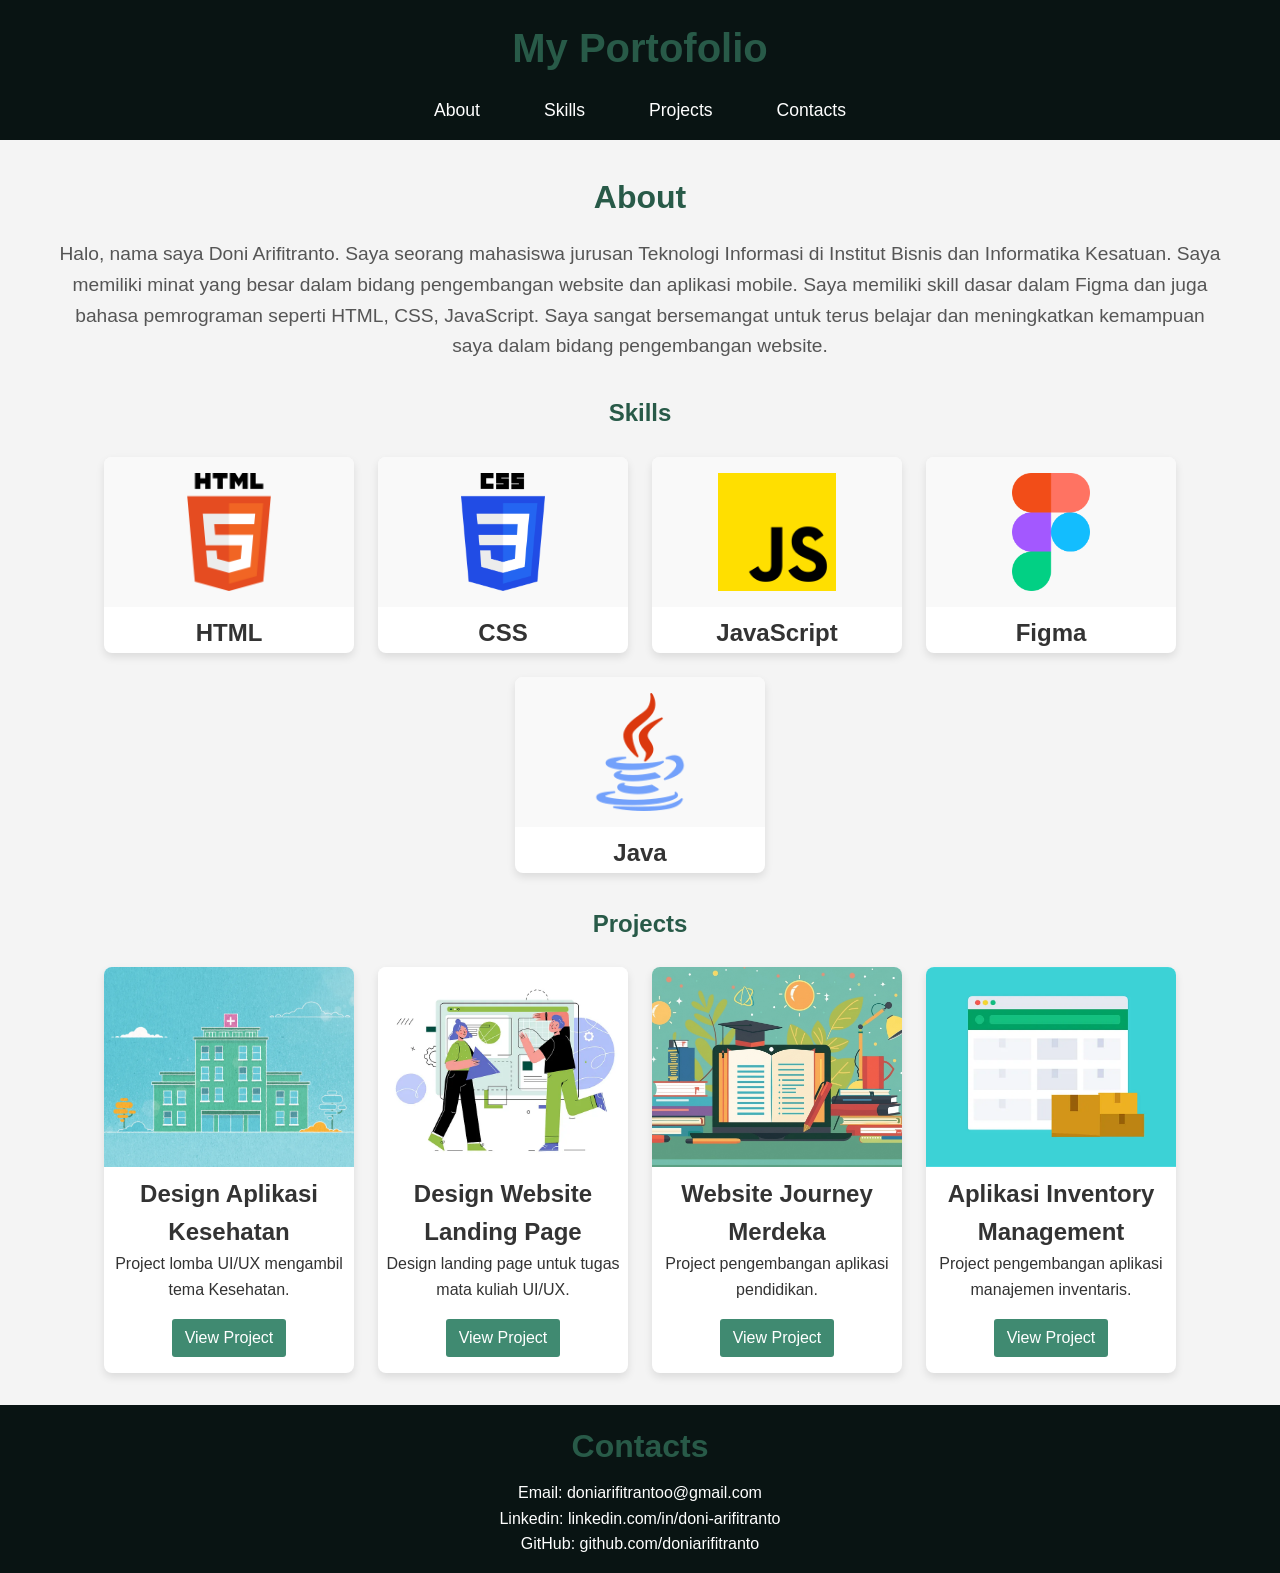
<file: my-portofolio/index.html>
<!DOCTYPE html>
<html lang="en">
<head>
    <meta charset="UTF-8">
    <meta name="viewport" content="width=device-width, initial-scale=1.0">
    <title>Document</title>
    <link rel="stylesheet" href="css/style.css">
</head>
<body>
    <header>
        <h1>
            My Portofolio
        </h1>
        <nav>
            <ul>
                <li><a href="#about">About</a></li>
                <li><a href="#skills">Skills</a></li>
                <li><a href="#projects">Projects</a></li>
                <li><a href="#contacts">Contacts</a></li>
            </ul>
        </nav>
    </header>

    <section id="about">
        <h1>
            About 
        </h1>
        <p>
            Halo, nama saya Doni Arifitranto. Saya seorang mahasiswa jurusan Teknologi Informasi di Institut Bisnis dan Informatika Kesatuan.
            Saya memiliki minat yang besar dalam bidang pengembangan website dan aplikasi mobile. Saya memiliki skill dasar dalam Figma dan juga bahasa pemrograman seperti HTML, CSS, JavaScript.
            Saya sangat bersemangat untuk terus belajar dan meningkatkan kemampuan saya dalam bidang pengembangan website.
        </p>
    </section>

    <section id="skills">
        <h1>
            Skills 
        </h1>
        <div class="card">
            <img src="/my-portofolio/image/html logo.png" alt="HTML">
            <div class="card-content">
                <h2>HTML</h2>
            </div>
        </div>
        <div class="card">
            <img src="/my-portofolio/image/css logo.png" alt="CSS">
            <div class="card-content">
                <h2>CSS</h2>
            </div>
        </div>
        <div class="card">
            <img src="/my-portofolio/image/js.png" alt="JavaScript">
            <div class="card-content">
                <h2>JavaScript</h2>
            </div>
        </div>
        <div class="card">
            <img src="/my-portofolio/image/figma logo.png" alt="Figma">
            <div class="card-content">
                <h2>Figma</h2>
            </div>
        </div>
        <div class="card">
            <img src="/my-portofolio/image/java.png" alt="Java">
            <div class="card-content">
                <h2>Java</h2>
            </div>
        </div>
    </section>

    <section id="projects">
        <h1>
            Projects
        </h1>
        <div class="card">
            <img src="/my-portofolio/image/hospital.webp" alt="">
            <div class="card-content">
                <h2>Design Aplikasi Kesehatan</h2>
                <p>Project lomba UI/UX mengambil tema Kesehatan.</p>
                <a href="https://www.figma.com/proto/XT4d7ZsaMY0x9Vaw24qIdd/Kesehatan?node-id=12-29&t=7eM7SdXX2R5nFGb5-1" class="button" target="_blank">View Project</a>
            </div>
        </div>
        <div class="card">
            <img src="/my-portofolio/image/website-illustration.webp" alt="">
            <div class="card-content">
                <h2>Design Website Landing Page</h2>
                <p>Design landing page untuk tugas mata kuliah UI/UX.</p>
                <a href="https://www.figma.com/proto/zUsUNqKwSSJVASJZT3WgbX/Untitled?node-id=77-37&t=q33mMpjvuIfY9hZw-1" class="button" target="_blank">View Project</a>
            </div>
        </div>
        <div class="card">
            <img src="/my-portofolio/image/education.png" alt="">
            <div class="card-content">
                <h2>Website Journey Merdeka</h2>
                <p>Project pengembangan aplikasi pendidikan.</p>
                <a href="https://github.com/doniarifitranto/JourneyMerdeka" class="button" target="_blank">View Project</a>
            </div>
        </div>
        <div class="card">
            <img src="/my-portofolio/image/inventory-management.webp" alt="">
            <div class="card-content">
                <h2>Aplikasi Inventory Management</h2>
                <p>Project pengembangan aplikasi manajemen inventaris.</p>
                <a href="https://github.com/doniarifitranto/UAS-PBO-TI-24-PA-242310011" class="button" target="_blank">View Project</a>
            </div>
        </div>
    </section>

    <footer id="contacts">
        <h1>
            Contacts 
        </h1>
        <ul>
            <li>Email: doniarifitrantoo@gmail.com</li>
            <li>Linkedin: linkedin.com/in/doni-arifitranto</li>
            <li>GitHub: github.com/doniarifitranto</li>
        </ul>
    </footer>
</body>
</html>
</file>
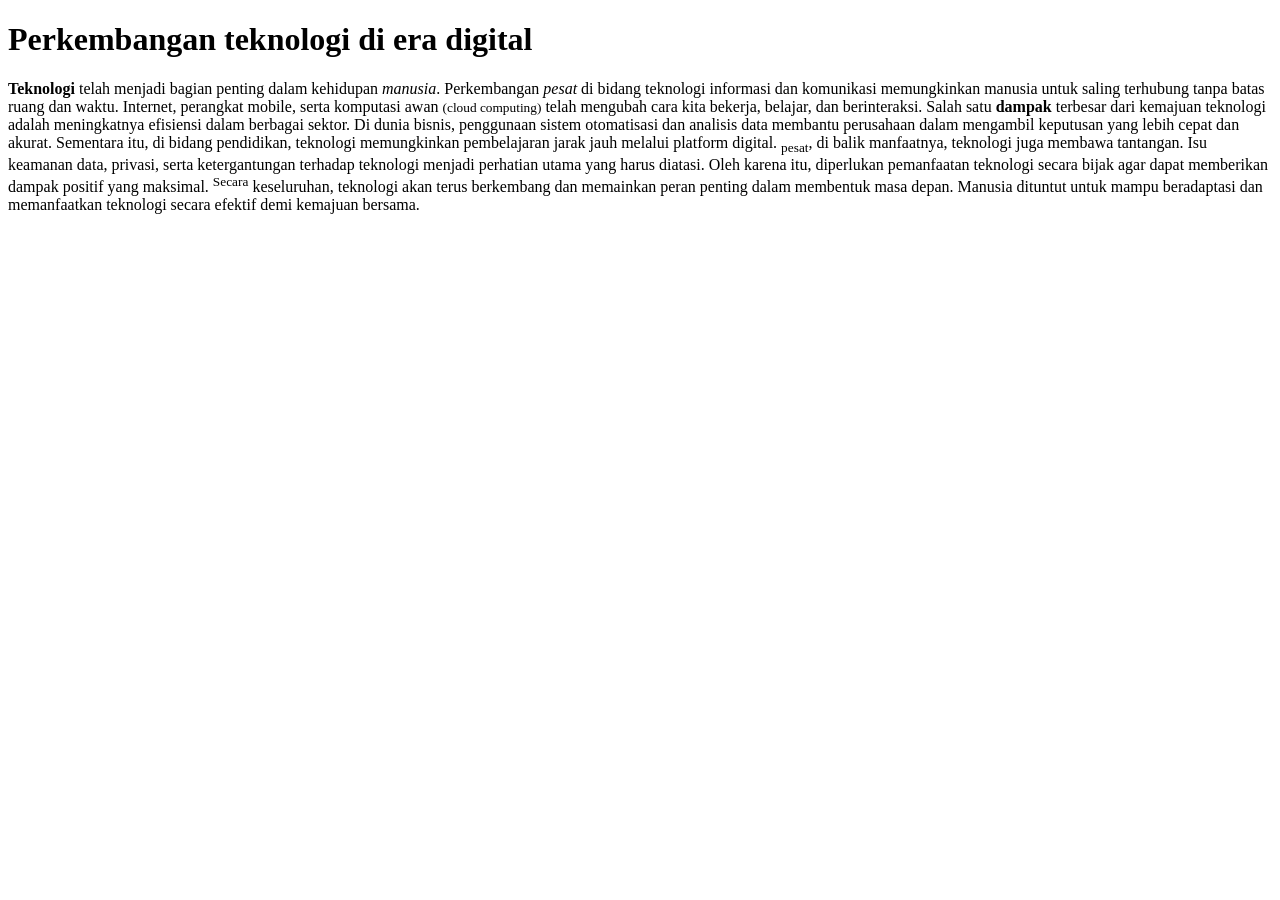
<file: latihan1.html>
<!DOCTYPE html>
<html lang="en">
<head>
    <meta charset="UTF-8">
    <meta name="viewport" content="width=device-width, initial-scale=1.0">
    <title>Latihan 1</title>
</head>
<body>
    <h1>Perkembangan teknologi di era digital</h1>
    <p>
        <b>Teknologi</b> telah menjadi bagian penting dalam kehidupan <i>manusia</i>. Perkembangan <em>pesat</em> di bidang teknologi informasi dan komunikasi memungkinkan manusia untuk saling terhubung tanpa batas ruang dan waktu. Internet, perangkat mobile, serta komputasi awan <small>(cloud computing)</small> telah mengubah cara kita bekerja, belajar, dan berinteraksi.
        Salah satu <b>dampak</b> terbesar dari kemajuan teknologi adalah meningkatnya efisiensi dalam berbagai sektor. Di dunia bisnis, penggunaan sistem otomatisasi dan analisis data membantu perusahaan dalam mengambil keputusan yang lebih cepat dan akurat. Sementara itu, di bidang pendidikan, teknologi memungkinkan pembelajaran jarak jauh melalui platform digital.
        <sub>pesat</sub>, di balik manfaatnya, teknologi juga membawa tantangan. Isu keamanan data, privasi, serta ketergantungan terhadap teknologi menjadi perhatian utama yang harus diatasi. Oleh karena itu, diperlukan pemanfaatan teknologi secara bijak agar dapat memberikan dampak positif yang maksimal.
        <sup>Secara</sup> keseluruhan, teknologi akan terus berkembang dan memainkan peran penting dalam membentuk masa depan. Manusia dituntut untuk mampu beradaptasi dan memanfaatkan teknologi secara efektif demi kemajuan bersama.
    </p>
</body>
</html>
</file>
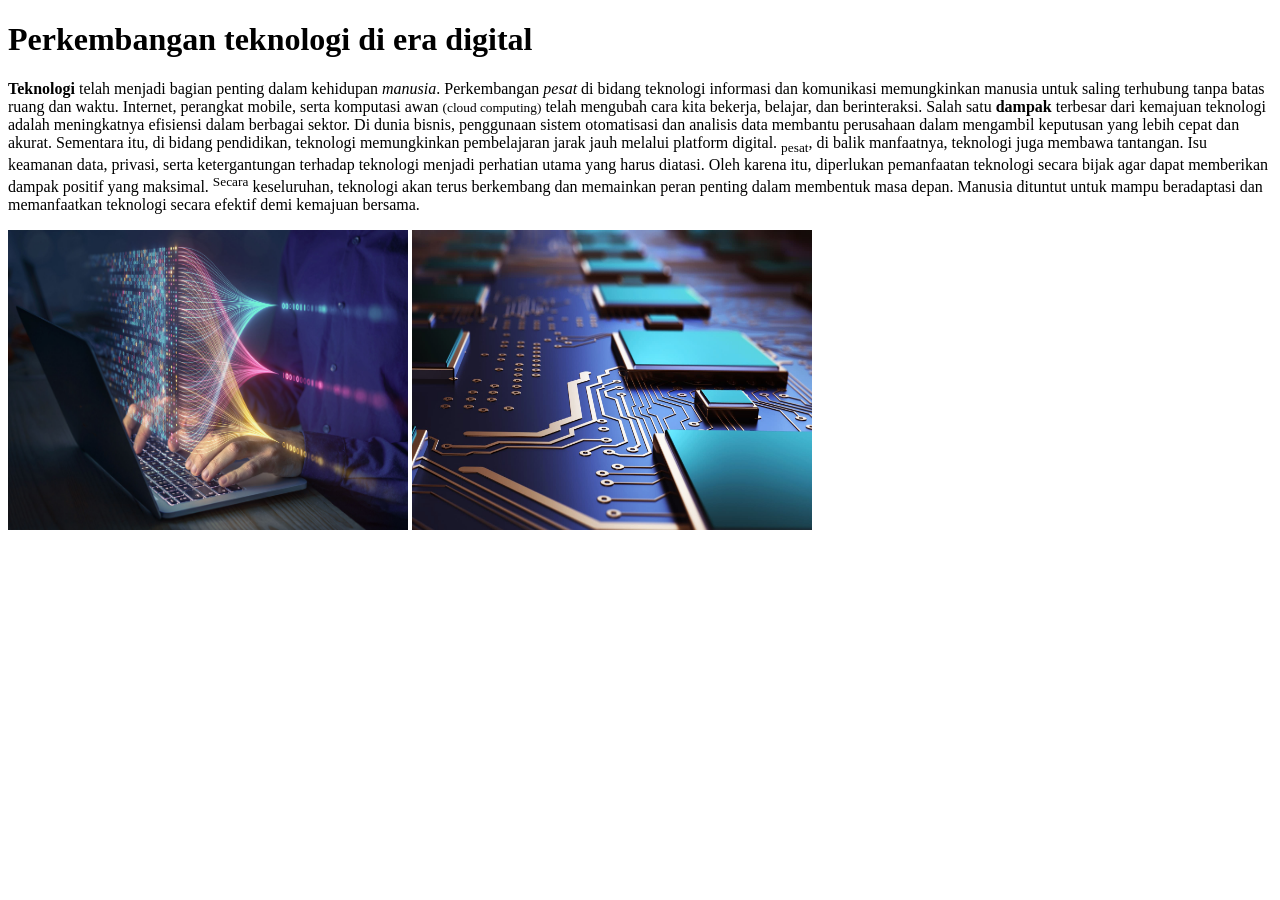
<file: latihan2.html>
<!DOCTYPE html>
<html lang="en">
<head>
    <meta charset="UTF-8">
    <meta name="viewport" content="width=device-width, initial-scale=1.0">
    <title>Latihan 2</title>
</head>
<body>
   
    <h1>Perkembangan teknologi di era digital</h1>
    <p>
        <b>Teknologi</b> telah menjadi bagian penting dalam kehidupan <i>manusia</i>. Perkembangan <em>pesat</em> di bidang teknologi informasi dan komunikasi memungkinkan manusia untuk saling terhubung tanpa batas ruang dan waktu. Internet, perangkat mobile, serta komputasi awan <small>(cloud computing)</small> telah mengubah cara kita bekerja, belajar, dan berinteraksi.
        Salah satu <b>dampak</b> terbesar dari kemajuan teknologi adalah meningkatnya efisiensi dalam berbagai sektor. Di dunia bisnis, penggunaan sistem otomatisasi dan analisis data membantu perusahaan dalam mengambil keputusan yang lebih cepat dan akurat. Sementara itu, di bidang pendidikan, teknologi memungkinkan pembelajaran jarak jauh melalui platform digital.
        <sub>pesat</sub>, di balik manfaatnya, teknologi juga membawa tantangan. Isu keamanan data, privasi, serta ketergantungan terhadap teknologi menjadi perhatian utama yang harus diatasi. Oleh karena itu, diperlukan pemanfaatan teknologi secara bijak agar dapat memberikan dampak positif yang maksimal.
        <sup>Secara</sup> keseluruhan, teknologi akan terus berkembang dan memainkan peran penting dalam membentuk masa depan. Manusia dituntut untuk mampu beradaptasi dan memanfaatkan teknologi secara efektif demi kemajuan bersama.
    </p>

     <img src="/images/tech.jpg" width="400" height="300">
     <img src="/images/tech2.jpg" width="400" height="300">

</body>
</html>
</file>
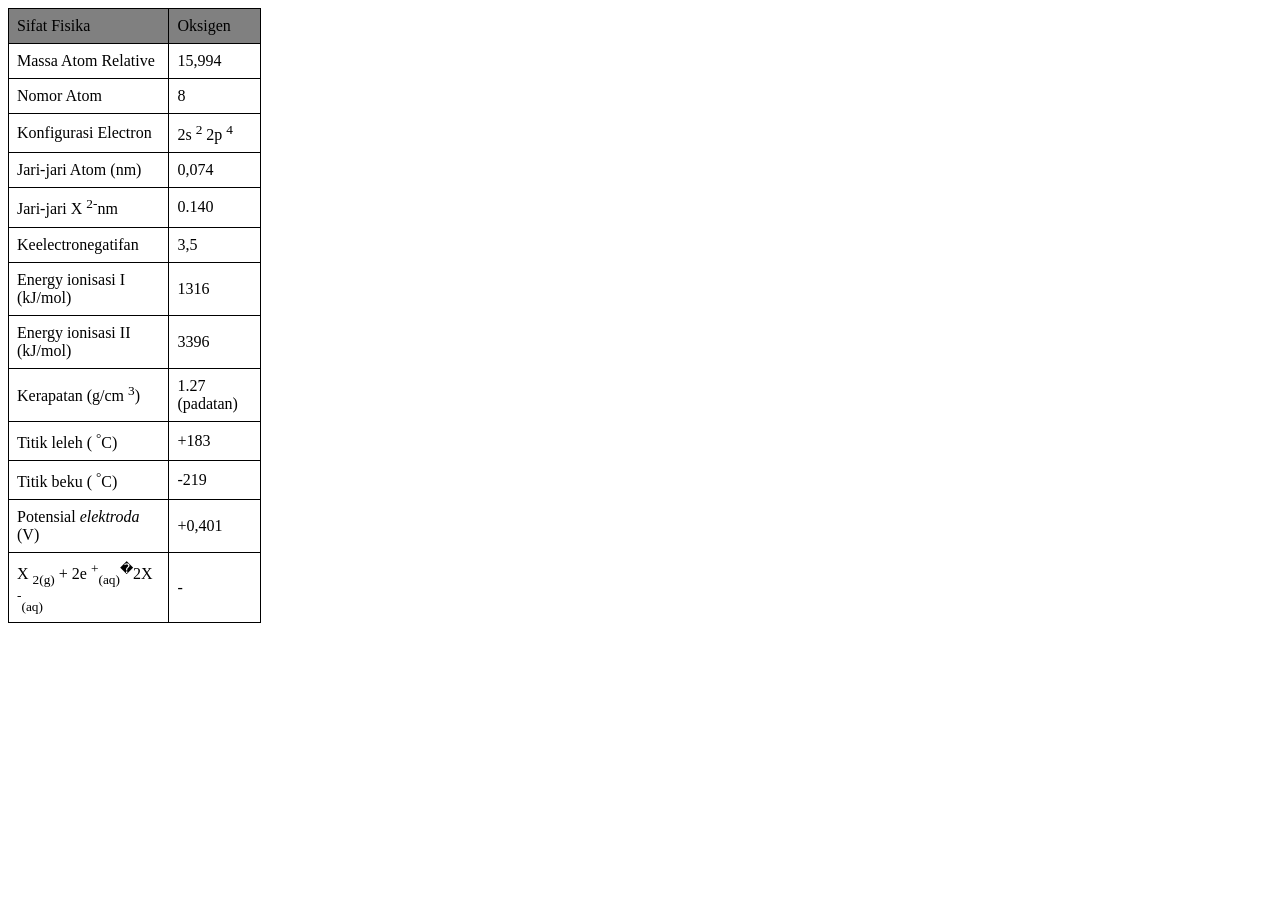
<file: latihan3.html>
<!DOCTYPE html>
<html lang="en">
<head>
    <meta charset="UTF-8">
    <meta name="viewport" content="width=device-width, initial-scale=1.0">
    <title>Latihan 3</title>
</head>
<body>

    <style>
        table {
            border-collapse: collapse;
            width: 20%;
        }

        td {
            border: 1px solid black;
            padding: 8px;
        }

        thead {
            background-color: gray;
        }

    </style>

    <table>
        <thead>
            <tr>
                <td>Sifat Fisika</td>
                <td>Oksigen</td>
            </tr>
        </thead>
        <tr>
            <td>Massa Atom Relative</td>
            <td>15,994</td>
        </tr>
        <tr>
            <td>Nomor Atom</td>
            <td>8</td>
        </tr>
        <tr>
            <td>Konfigurasi Electron</td>
            <td>2s <sup>2</sup> 2p <sup>4</sup></td>
        </tr>
        <tr>
            <td>Jari-jari Atom (nm)</td>
            <td>0,074</td>
        </tr>
                <tr>
            <td>Jari-jari X <sup>2-</sup>nm</td>
            <td>0.140</td>
        </tr>
        <tr>
            <td>Keelectronegatifan</td>
            <td>3,5</td>
        </tr>
        <tr>
            <td>Energy ionisasi I (kJ/mol)</td>
            <td>1316</td>
        </tr>
        <tr>
            <td>Energy ionisasi II (kJ/mol)</td>
            <td>3396</td>
        </tr>
                <tr>
            <td>Kerapatan (g/cm <sup>3</sup>)</td>
            <td>1.27 (padatan)</td>
        </tr>
        <tr>
            <td>Titik leleh ( <sup>°</sup>C)</td>
            <td>+183</td>
        </tr>
        <tr>
            <td>Titik beku ( <sup>°</sup>C)</td>
            <td>-219</td>
        </tr>
        <tr>
            <td>Potensial <i>elektroda</i> (V)</td>
            <td>+0,401</td>
        </tr>
        <tr>
            <td>X <sub>2(g)</sub> + 2e <sup>+</sup><sub>(aq)</sub><sup>�</sup>2X <sup>-</sup><sub>(aq)</sub></td>
            <td>-</td>
        </tr>
    </table>
</body>
</html>
</file>
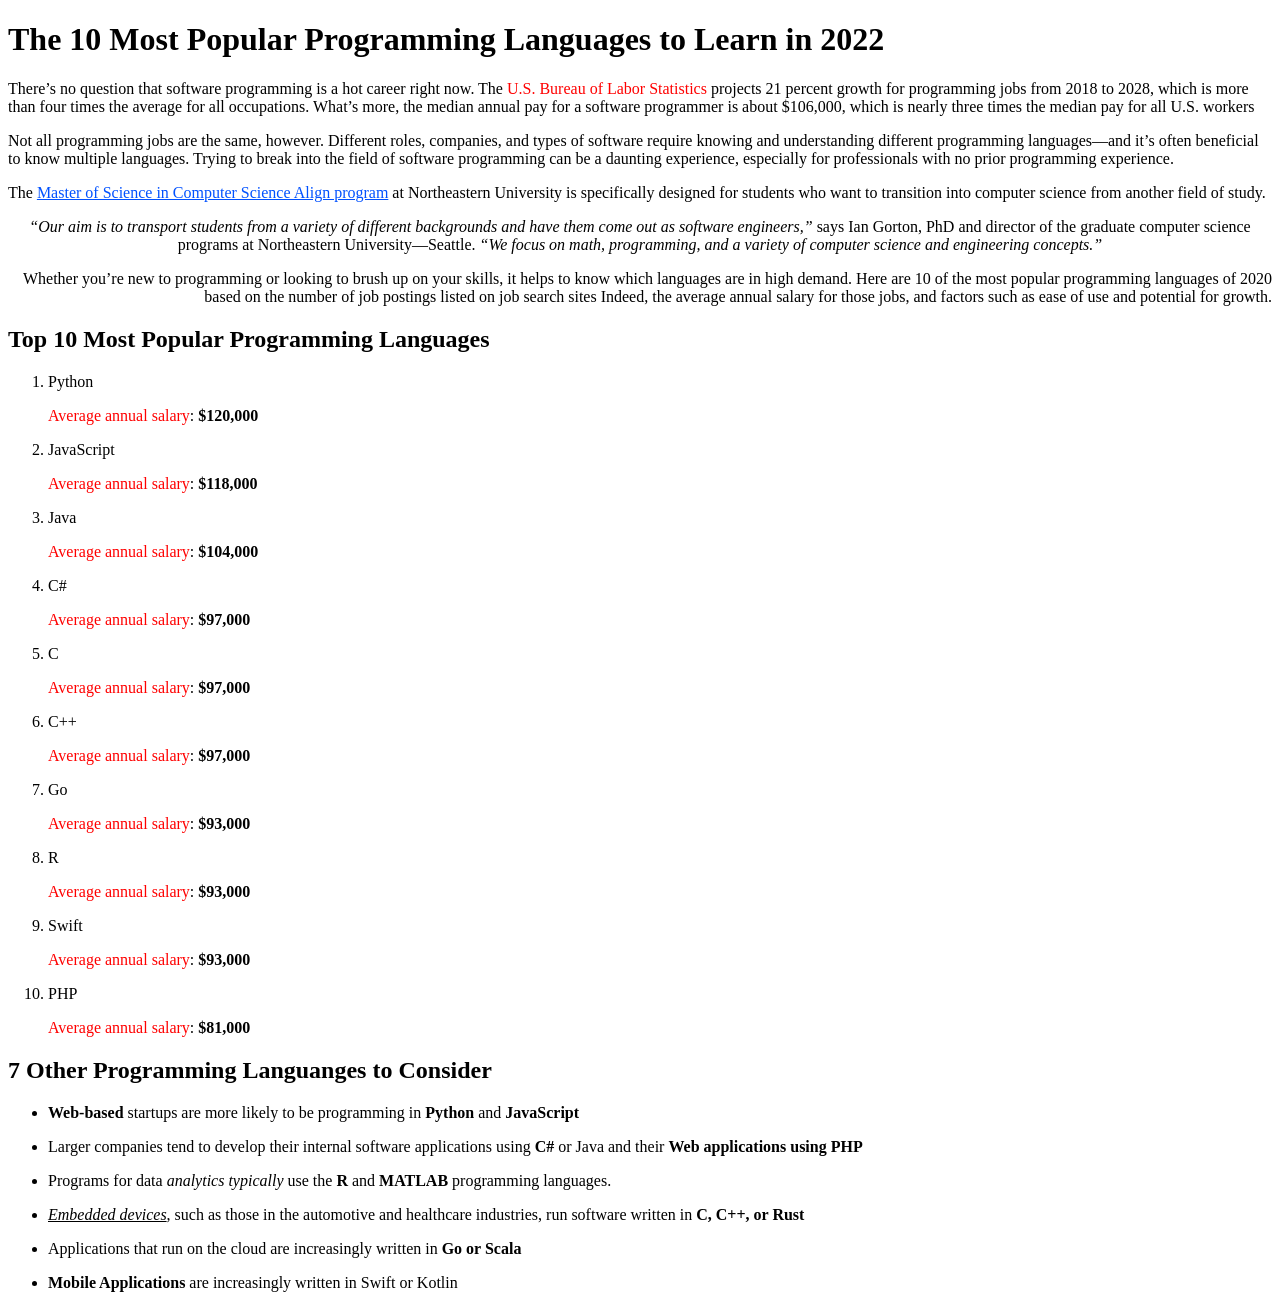
<file: latihan4.html>
<!DOCTYPE html>
<html lang="en">
<head>
    <meta charset="UTF-8" />
    <meta name="viewport" content="width=device-width, initial-scale=1.0" />
    <title>Latihan 4</title>
</head>
<body>
    
    <h1>The 10 Most Popular Programming Languages to Learn in 2022</h1>

    <p>
        There’s no question that software programming is a hot career right now.
        The <span style="color: red;">U.S. Bureau of Labor Statistics</span> projects
        21 percent growth for programming jobs from 2018 to 2028, which is more than
        four times the average for all occupations. What’s more, the median annual
        pay for a software programmer is about $106,000, which is nearly three times
        the median pay for all U.S. workers
    </p>

    <p>
        Not all programming jobs are the same, however. Different roles, companies,
        and types of software require knowing and understanding different programming
        languages—and it’s often beneficial to know multiple languages. Trying to
        break into the field of software programming can be a daunting experience,
        especially for professionals with no prior programming experience.
    </p>

    <p>
        The
        <span style="color: rgb(0, 81, 255);">
            <u>Master of Science in Computer Science Align program</u>
        </span>
        at Northeastern University is specifically designed for students who want to
        transition into computer science from another field of study.
    </p>

    <p style="text-align: center;">
        <i>
            “Our aim is to transport students from a variety of different backgrounds
            and have them come out as software engineers,”
        </i>
        says Ian Gorton, PhD and director of the graduate computer science programs
        at Northeastern University—Seattle.
        <i>
            “We focus on math, programming, and a variety of computer science and
            engineering concepts.”
        </i>
    </p>

    <p style="text-align: right;">
        Whether you’re new to programming or looking to brush up on your skills, it
        helps to know which languages are in high demand. Here are 10 of the most
        popular programming languages of 2020 based on the number of job postings
        listed on job search sites Indeed, the average annual salary for those jobs,
        and factors such as ease of use and potential for growth.
    </p>

    <h2>Top 10 Most Popular Programming Languages</h2>
    <ol>
        <li>
            Python
            <p><span style="color: red;">Average annual salary</span>:
                <b>$120,000</b>
            </p>
        </li>
        <li>
            JavaScript
            <p><span style="color: red;">Average annual salary</span>:
                <b>$118,000</b>
            </p>
        </li>
        <li>
            Java
            <p><span style="color: red;">Average annual salary</span>:
                <b>$104,000</b>
            </p>
        </li>
        <li>
            C#
            <p><span style="color: red;">Average annual salary</span>:
                <b>$97,000</b>
            </p>
        </li>
        <li>
            C
            <p><span style="color: red;">Average annual salary</span>:
                <b>$97,000</b>
            </p>
        </li>
        <li>
            C++
            <p><span style="color: red;">Average annual salary</span>:
                <b>$97,000</b>
            </p>
        </li>
        <li>
            Go
            <p><span style="color: red;">Average annual salary</span>:
                <b>$93,000</b>
            </p>
        </li>
        <li>
            R
            <p><span style="color: red;">Average annual salary</span>:
                <b>$93,000</b>
            </p>
        </li>
        <li>
            Swift
            <p><span style="color: red;">Average annual salary</span>:
                <b>$93,000</b>
            </p>
        </li>
        <li>
            PHP
            <p><span style="color: red;">Average annual salary</span>:
                <b>$81,000</b>
            </p>
        </li>
    </ol>

    <h2>7 Other Programming Languanges to Consider</h2>
    <ul>
        <li>
            <p>
                <b>Web-based</b> startups are more likely to be programming in
                <b>Python</b> and <b>JavaScript</b>
            </p>
        </li>
        <li>
            <p>
                Larger companies tend to develop their internal software applications
                using <b>C#</b> or Java and their <b>Web applications using PHP</b>
            </p>
        </li>
        <li>
            <p>
                Programs for data <i>analytics typically</i> use the <b>R</b> and
                <b>MATLAB</b> programming languages.
            </p>
        </li>
        <li>
            <p>
                <u><i>Embedded devices</i></u>, such as those in the automotive and
                healthcare industries, run software written in <b>C, C++, or Rust</b>
            </p>
        </li>
        <li>
            <p>Applications that run on the cloud are increasingly written in <b>Go or Scala</b></p>
        </li>
        <li>
            <p><b>Mobile Applications</b> are increasingly written in Swift or Kotlin</p>
        </li>
    </ul>
</body>
</html>
</file>
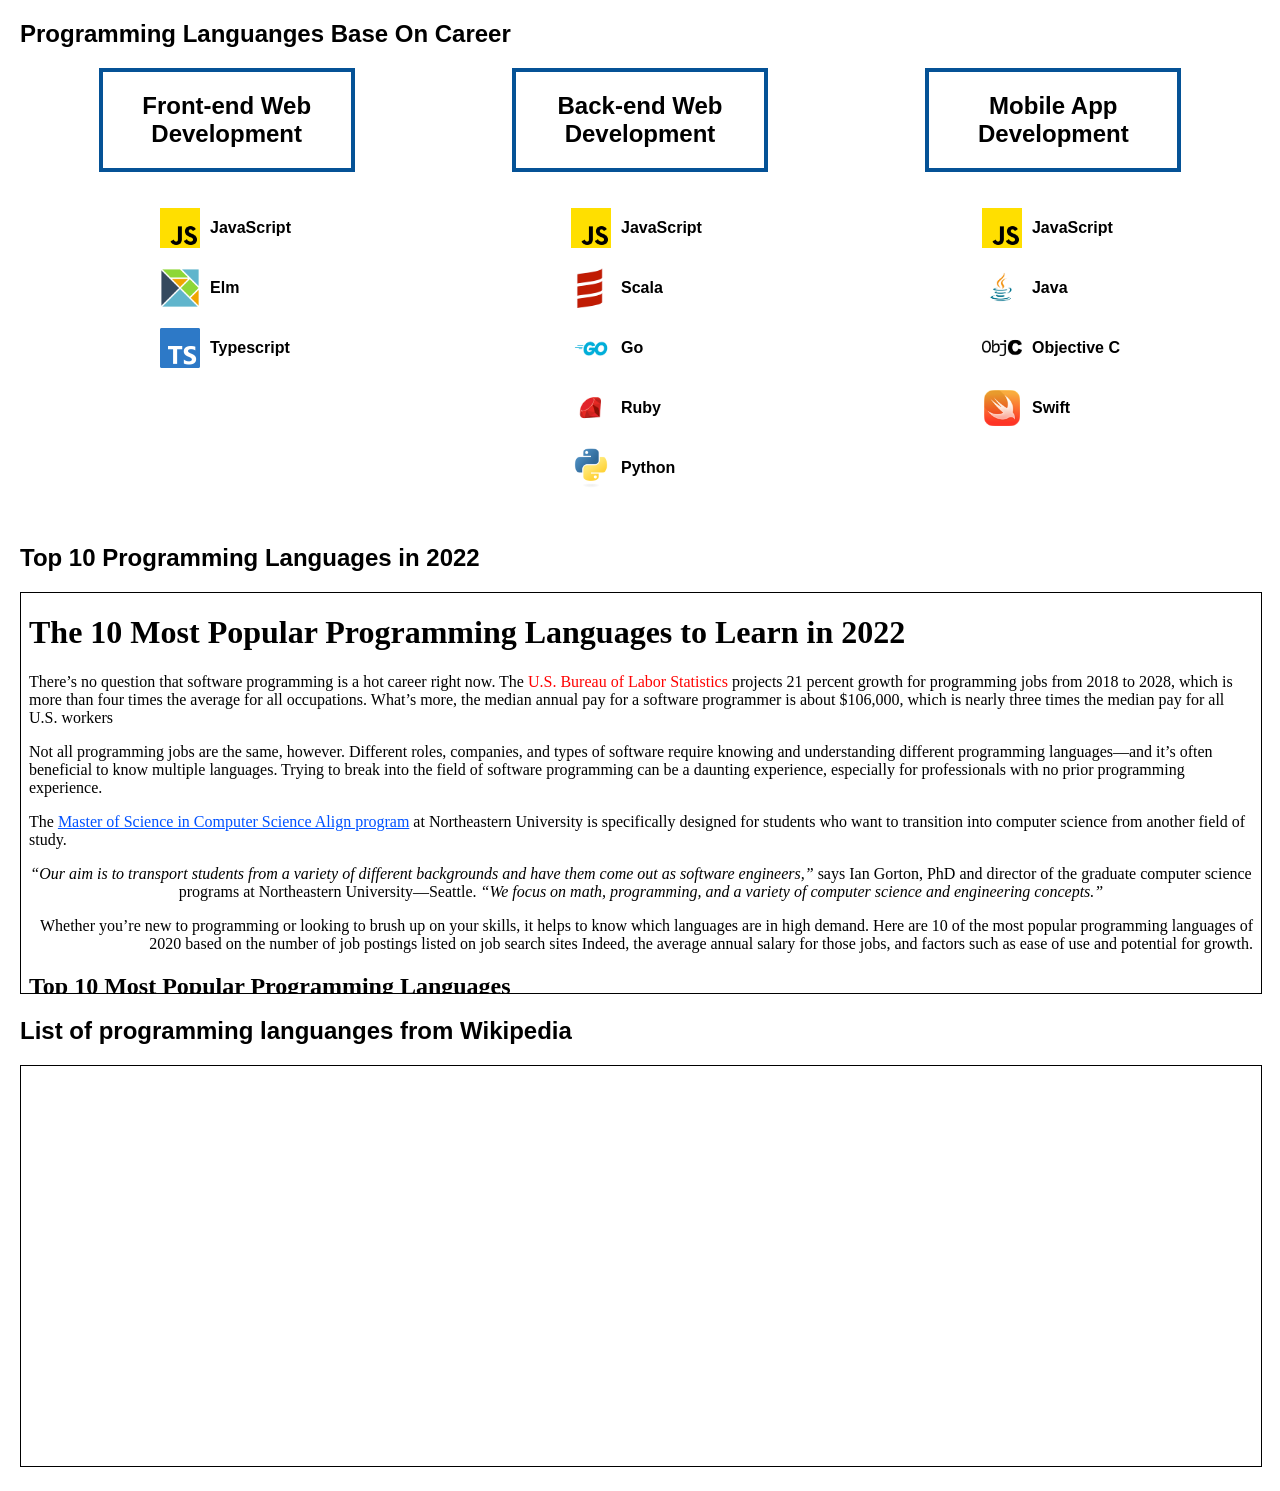
<file: latihan5.html>
<!DOCTYPE html>
<html lang="en">
<head>
    <meta charset="UTF-8">
    <meta name="viewport" content="width=device-width, initial-scale=1.0">
    <title>Document</title>
</head>
<body>

    <style>
        body {
            font-family: Arial, sans-serif;
            margin: 20px;
        }
        .container {
            display: flex;
            justify-content: space-around;
            margin-bottom: 20px;
            
        }
        .text-box {
            width: 20%;
            border-style: solid;
            border: 4px solid rgb(5, 82, 150);
            text-align: center;
        }
        .list {
            display: flex;
            justify-content: space-around;
        }
        .list ul {
            list-style-type: none;
            padding: 0;
        }
        .list li {
            display: flex;
            align-items: center;
            margin-bottom: 20px;
            font-weight: 600;
        }
        .list img {
            width: 40px;
            height: 40px;
            margin-right: 10px;
            flex-shrink: 0;
        }
        iframe {
            width: 100%;
            height: 400px;
            border: 1px solid black;
        }
        
    </style>

    <h2>
        Programming Languanges Base On Career
    </h2>

    <div class="container">
        <div class="text-box">
            <h2>
                Front-end Web Development
            </h2>
        </div>
        <div class="text-box">
            <h2>
                Back-end Web Development
            </h2>
        </div>
        <div class="text-box">
            <h2>
                Mobile App Development
            </h2>
        </div>
    </div>

    <div class="list">
        <ul>
            <li>
                <img src="/images/js icon.png" alt="">
                JavaScript
            </li>
            <li>
                <img src="/images/elm icon.png" alt="">
                Elm
            </li>
            <li>
                <img src="/images/ts icon.png" alt="">
                Typescript
            </li>
        </ul>
        <ul>
            <li>
                <img src="/images/js icon.png" alt="">
                JavaScript
            </li>
            <li>
                <img src="/images/scala icon.png" alt="">
                Scala
            </li>
            <li>
                <img src="/images/go icon.png" alt="">
                Go
            </li>
            <li>
                <img src="/images/ruby icon.png" alt="">
                Ruby
            </li>
            <li>
                <img src="/images/python icon.webp" alt="">
                Python
            </li>
        </ul>
        <ul>
            <li>
                <img src="/images/js icon.png" alt="">
                JavaScript
            </li>
            <li>
                <img src="/images/java icon.png" alt="">
                Java
            </li>
            <li>
                <img src="/images/obj c icon.png" alt="">
                Objective C
            </li>
            <li>
                <img src="/images/swift icon.png " alt="">
                Swift
            </li>
        </ul>
    </div>

    <h2>
        Top 10 Programming Languages in 2022
    </h2>
    <iframe src="latihan4.html">Go to latihan 4</iframe>

    <h2>
        List of programming languanges from Wikipedia
    </h2>
    <iframe src="https://en.wikipedia.org/wiki/List_of_programming_languages" frameborder="0"></iframe>
</body>
</html>
</file>
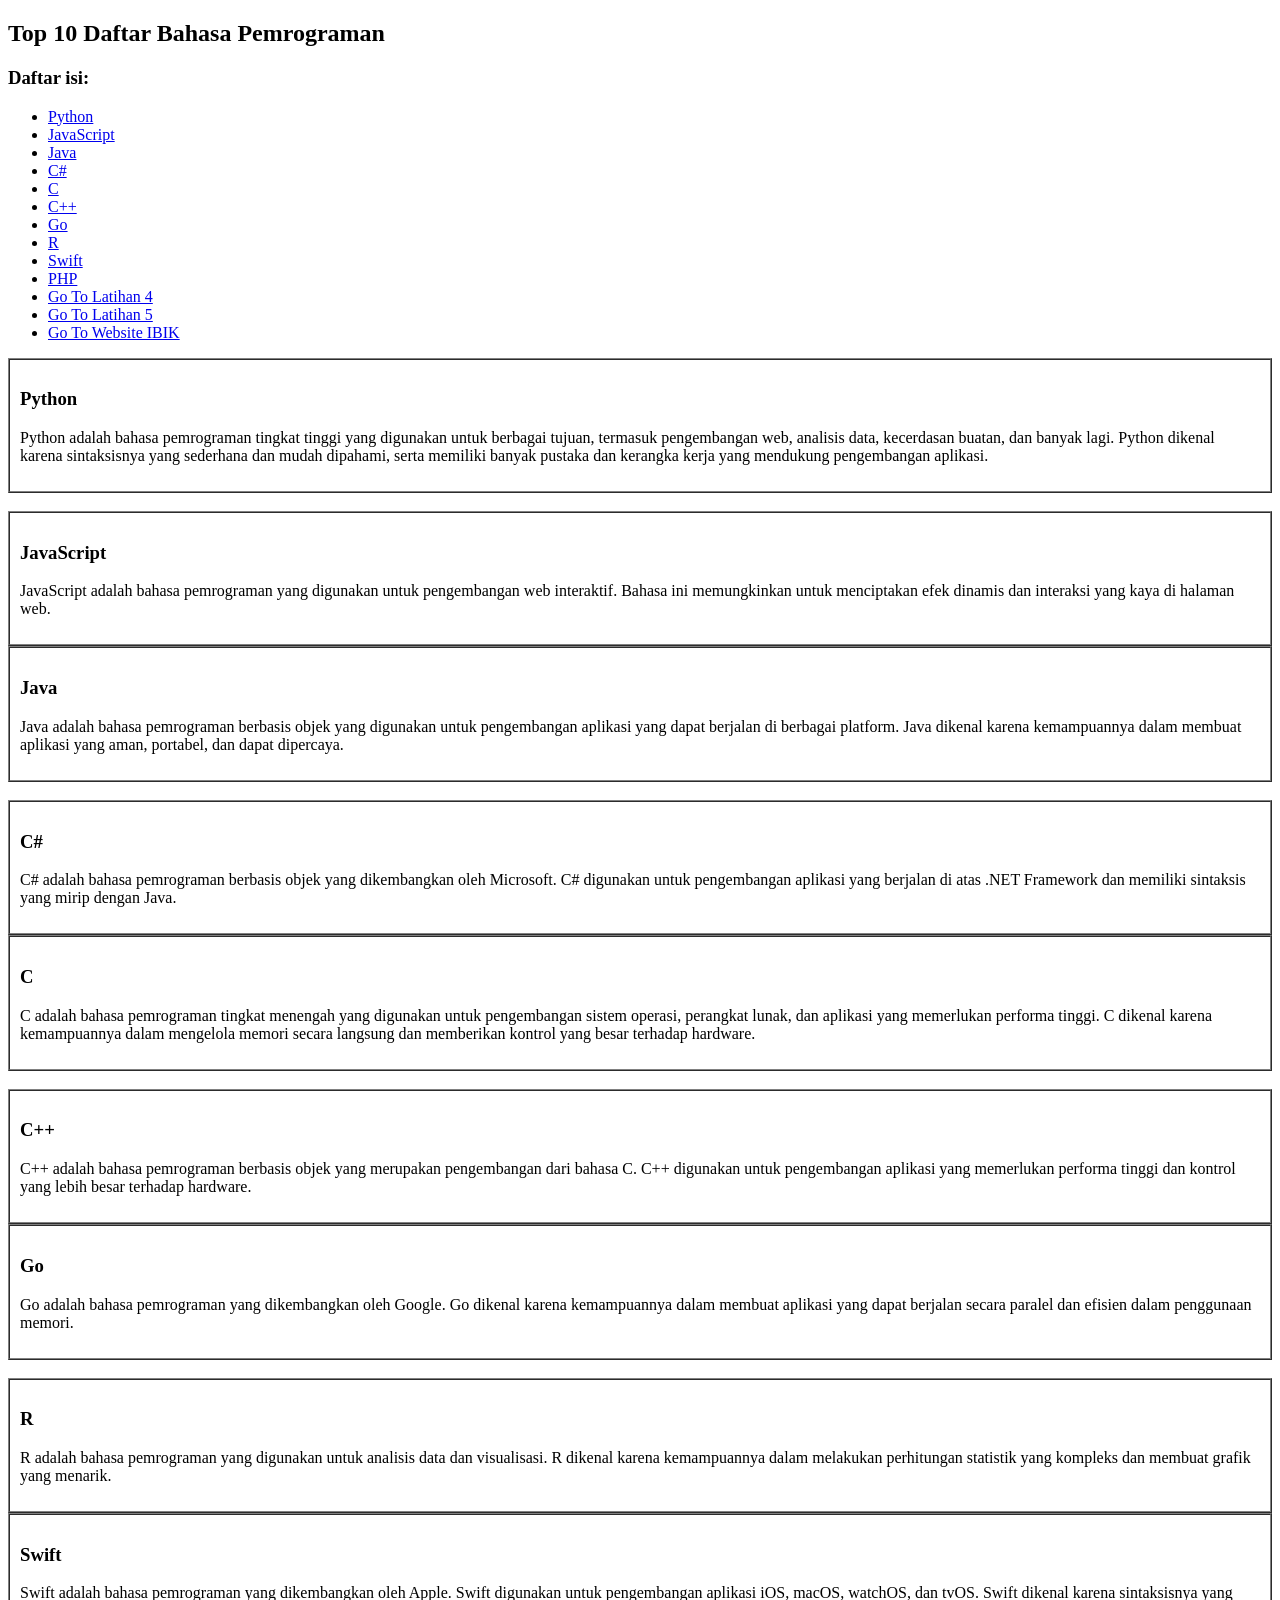
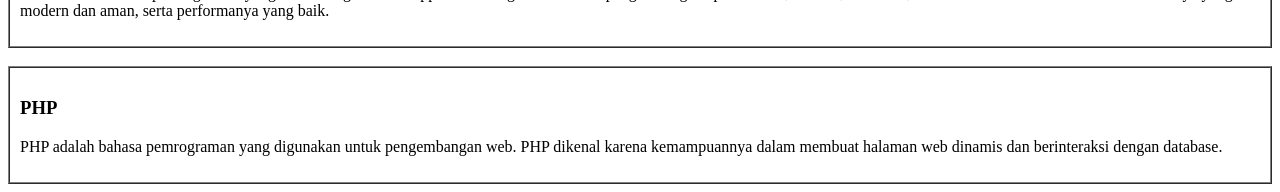
<file: latihan6.html>
<!DOCTYPE html>
<html lang="en">
<head>
    <meta charset="UTF-8">
    <meta name="viewport" content="width=device-width, initial-scale=1.0">
    <title>Latihan 6</title>
</head>
<body>
    
    <h2>
        Top 10 Daftar Bahasa Pemrograman
    </h2>
    <h3>
        Daftar isi:
    </h3>
    <ul>
        <li>
            <a href="#python">Python</a>
        </li>
        <li>
            <a href="#javascript">JavaScript</a>
        </li>
        <li>
            <a href="#java">Java</a>
        </li>
        <li>
            <a href="#csharp">C#</a>
        </li>
        <li>
            <a href="#c">C</a>
        </li>
        <li>
            <a href="#cpp">C++</a>
        </li>
        <li>
            <a href="#go">Go</a>
        </li>
        <li>
            <a href="#r">R</a>
        </li>
        <li>
            <a href="#swift">Swift</a>
        </li>
        <li>
            <a href="#php">PHP</a>
        </li>
        <li>
            <a href="latihan4.html"> Go To Latihan 4</a>
        </li>
        <li>
            <a href="latihan5.html"> Go To Latihan 5</a>
        </li>
        <li>
            <a href="https://www.ibik.ac.id/" target="_parent"> Go To Website IBIK</a>
        </li>
    </ul>

    <table border="1" width ="100%" cellpadding="10" cellspacing="0">
        <tr>
            <td>
                <h3 id="python">Python</h3>
                <p>
                    Python adalah bahasa pemrograman tingkat tinggi yang digunakan untuk berbagai tujuan, termasuk pengembangan web, analisis data, kecerdasan buatan, dan banyak lagi. Python dikenal karena sintaksisnya yang sederhana dan mudah dipahami, serta memiliki banyak pustaka dan kerangka kerja yang mendukung pengembangan aplikasi.
                </p>
            </td>
        </tr>
    </table> <br>
    <table border="1" width ="100%" cellpadding="10" cellspacing="0">
        <tr>
            <td>
                <h3 id="javascript">JavaScript</h3>
                <p>
                    JavaScript adalah bahasa pemrograman yang digunakan untuk pengembangan web interaktif. Bahasa ini memungkinkan untuk menciptakan efek dinamis dan interaksi yang kaya di halaman web.
                </p>
            </td>
        </tr>
    </table>
        <table border="1" width ="100%" cellpadding="10" cellspacing="0">
        <tr>
            <td>
                <h3 id="java">Java</h3>
                <p>
                    Java adalah bahasa pemrograman berbasis objek yang digunakan untuk pengembangan aplikasi yang dapat berjalan di berbagai platform. Java dikenal karena kemampuannya dalam membuat aplikasi yang aman, portabel, dan dapat dipercaya.
                </p>
            </td>
        </tr>
    </table> <br>
    <table border="1" width ="100%" cellpadding="10" cellspacing="0">
        <tr>
            <td>
                <h3 id="csharp">C#</h3>
                <p>
                    C# adalah bahasa pemrograman berbasis objek yang dikembangkan oleh Microsoft. C# digunakan untuk pengembangan aplikasi yang berjalan di atas .NET Framework dan memiliki sintaksis yang mirip dengan Java.
                </p>
            </td>
        </tr>
    </table>    <table border="1" width ="100%" cellpadding="10" cellspacing="0">
        <tr>
            <td>
                <h3 id="c">C</h3>
                <p>
                    C adalah bahasa pemrograman tingkat menengah yang digunakan untuk pengembangan sistem operasi, perangkat lunak, dan aplikasi yang memerlukan performa tinggi. C dikenal karena kemampuannya dalam mengelola memori secara langsung dan memberikan kontrol yang besar terhadap hardware.
                </p>
            </td>
        </tr>
    </table> <br>
    <table border="1" width ="100%" cellpadding="10" cellspacing="0">
        <tr>
            <td>
                <h3 id="cpp">C++</h3>
                <p>
                    C++ adalah bahasa pemrograman berbasis objek yang merupakan pengembangan dari bahasa C. C++ digunakan untuk pengembangan aplikasi yang memerlukan performa tinggi dan kontrol yang lebih besar terhadap hardware.
                </p>
            </td>
        </tr>
    </table>    <table border="1" width ="100%" cellpadding="10" cellspacing="0">
        <tr>
            <td>
                <h3 id="go">Go</h3>
                <p>
                    Go adalah bahasa pemrograman yang dikembangkan oleh Google. Go dikenal karena kemampuannya dalam membuat aplikasi yang dapat berjalan secara paralel dan efisien dalam penggunaan memori.
                </p>
            </td>
        </tr>
    </table> <br>
    <table border="1" width ="100%" cellpadding="10" cellspacing="0">
        <tr>
            <td>
                <h3 id="r">R</h3>
                <p>
                    R adalah bahasa pemrograman yang digunakan untuk analisis data dan visualisasi. R dikenal karena kemampuannya dalam melakukan perhitungan statistik yang kompleks dan membuat grafik yang menarik.
                </p>
            </td>
        </tr>
    </table>    <table border="1" width ="100%" cellpadding="10" cellspacing="0">
        <tr>
            <td>
                <h3 id="swift">Swift</h3>
                <p>
                    Swift adalah bahasa pemrograman yang dikembangkan oleh Apple. Swift digunakan untuk pengembangan aplikasi iOS, macOS, watchOS, dan tvOS. Swift dikenal karena sintaksisnya yang modern dan aman, serta performanya yang baik.
                </p>
            </td>
        </tr>
    </table> <br>
    <table border="1" width ="100%" cellpadding="10" cellspacing="0">
        <tr>
            <td>
                <h3 id="php">PHP</h3>
                <p>
                    PHP adalah bahasa pemrograman yang digunakan untuk pengembangan web. PHP dikenal karena kemampuannya dalam membuat halaman web dinamis dan berinteraksi dengan database.
                </p>
            </td>
        </tr>
    </table>
</body>
</html>
</file>
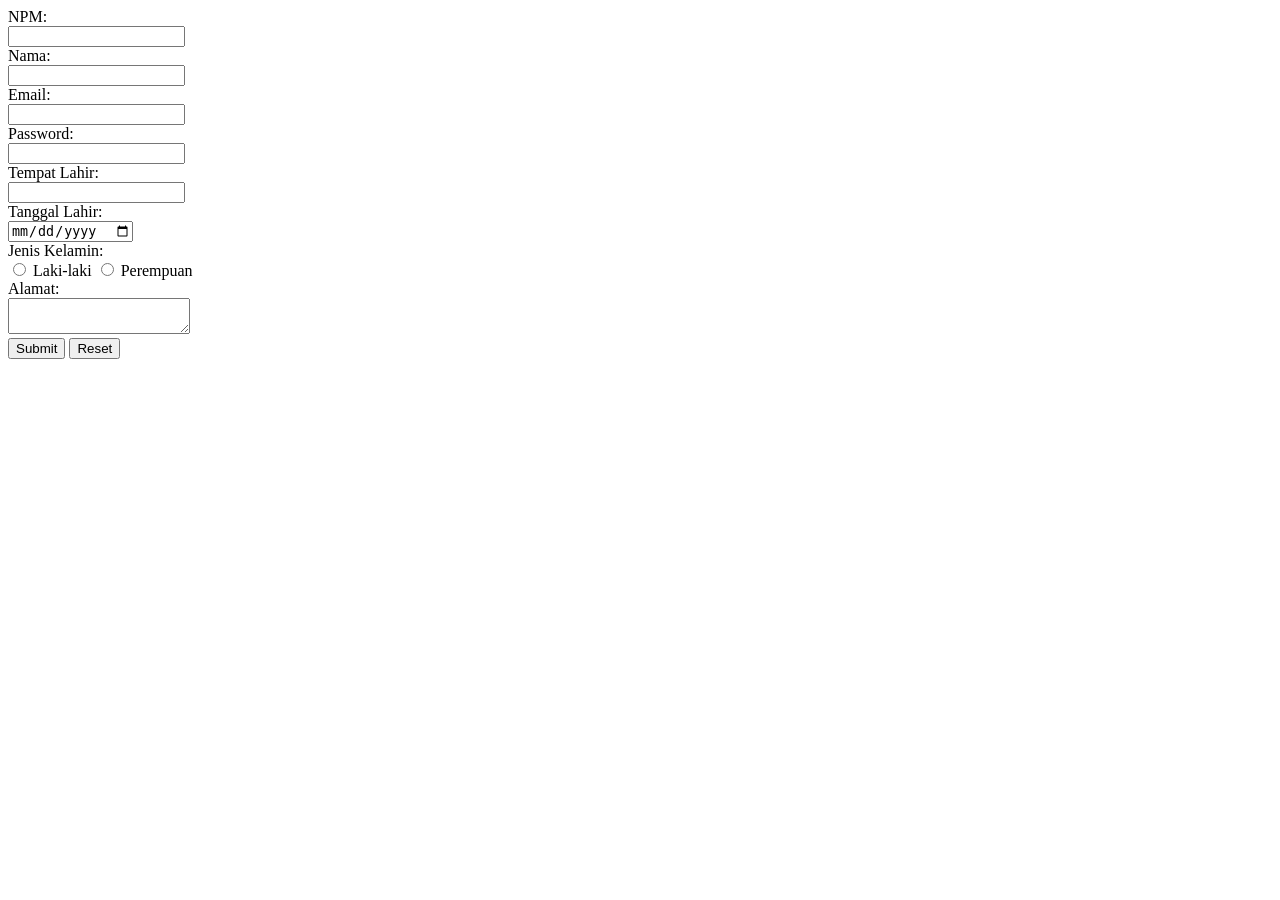
<file: latihan7.html>
<!DOCTYPE html>
<html lang="en">
<head>
    <meta charset="UTF-8">
    <meta name="viewport" content="width=device-width, initial-scale=1.0">
    <title>Latihan 7</title>
</head>
<body>
    
    <form>
        <label for="npm">NPM:</label>
        <br>
        <input type="text" id="npm" name="npm">
        <br>
        <label for="nama">Nama:</label>
        <br>
        <input type="text" id="nama" name="nama">
        <br>
        <label for="email">Email:</label>
        <br>
        <input type="email" id="email" name="email">
        <br>
        <label for="password">Password:</label>
        <br>
        <input type="password" id="password" name="password">
        <br>
        <label for="placebirth">Tempat Lahir:</label>
        <br>
        <input type="text" id="placebirth" name="placebirth">
        <br>
        <label for="birthdate">Tanggal Lahir:</label>
        <br>
        <input type="date" id="birthdate" name="birthdate">
        <br>
        <label>Jenis Kelamin:</label>
        <br>
        <input type="radio" id="male" name="gender" value="male">
        <label for="male">Laki-laki</label>
        <input type="radio" id="female" name="gender" value="female">
        <label for="female">Perempuan</label>
        <br>
        <label for="address">Alamat:</label>
        <br>
        <textarea id="address" name="address"></textarea>
        <br>
        <button type="submit">Submit</button>
        <button type="reset">Reset</button>
    </form>
</body>
</html>
</file>
<file: my-portofolio/css/style.css>
* {
    margin: 0;
    padding: 0;
    box-sizing: border-box;
}

body {
    font-family: 'Segoe UI', Tahoma, Geneva, Verdana, sans-serif;
    line-height: 1.6;
    color: #333;
    background-color: #f4f4f4;
}

header {
    background-color: #091413;
    color: #fff;
    padding: 1rem 1rem;
    text-align: center;
}

header h1 {
    font-size: 2.5rem;
    margin-bottom: 1rem;
    font-weight: semi-bold;
    color: #285A48  ;
}

nav ul {
    list-style: none;
    display: flex;
    justify-content: center;
    gap: 2rem;
}

nav a {
    text-decoration: none;
    color: #fff;
    font-size: 1.1rem;
    padding: 0.5rem 1rem;
    border-radius: 5px;
    transition: background-color 0.3s ease;
}

nav a:hover {
    background-color: #408A71;
}

#about {
    padding: 2rem 1rem;
    max-width: 1200px;
    margin: 0 auto;
}

#about h1 {
    font-size: 2rem;
    margin-bottom: 1rem;
    color: #285A48;
    text-align: center;
}

#about p {
    text-align: center;
    font-size: 1.2rem;
    color: #555;;
}

#skills {
    display: flex;
    flex-wrap: wrap;
    justify-content: center;
    gap: 1.5rem;
}

#skills h1 {
    width: 100%;
    text-align: center;
    color: #285A48;
    
}

.card {
    background-color: #fff;
    border-radius: 8px;
    box-shadow: 0 4px 8px rgba(0, 0, 0, 0.1);
    overflow: hidden;
    width: 250px;
    text-align: center;
    transition: transform 0.3s ease, box-shadow 0.3s ease;
}

.card:hover {
    transform: translateY(-5px);
    box-shadow: 0 6px 12px rgba(40, 90, 72, 0.2);
}

.card img {
    width: 100%;
    height: 200px;
    object-fit: cover;
}

#skills .card img {
    height: 150px;
    object-fit: contain;
    padding: 1rem;
    background-color: #f9f9f9;
}

#skills {
    display: flex;
    flex-wrap: wrap;
    justify-content: center;
    gap: 1.5rem;
}

#projects h1 {
    width: 100%;
    text-align: center;
    color: #285A48;
    margin-top: 2rem;
}

#projects {
    display: flex;
    flex-wrap: wrap;
    justify-content: center;
    gap: 1.5rem;
}

.button {
    display: inline-block;
    padding: 0.4rem 0.8rem;
    background-color: #408A71;
    color: #fff;
    text-decoration: none;
    border-radius: 3px;
    transition: background-color 0.3s ease;
    margin-top: 1rem;
    margin-bottom: 1rem;
}

.button:hover {
    background-color: #285A48;
}

footer {
    background-color: #091413;
    color: #fff;
    text-align: center;
    padding: 1rem 0;
    margin-top: 2rem;
}

footer h1 {
    font-size: 2rem;
    margin-bottom: 0.5rem;
    color: #285A48;
}
</file>
